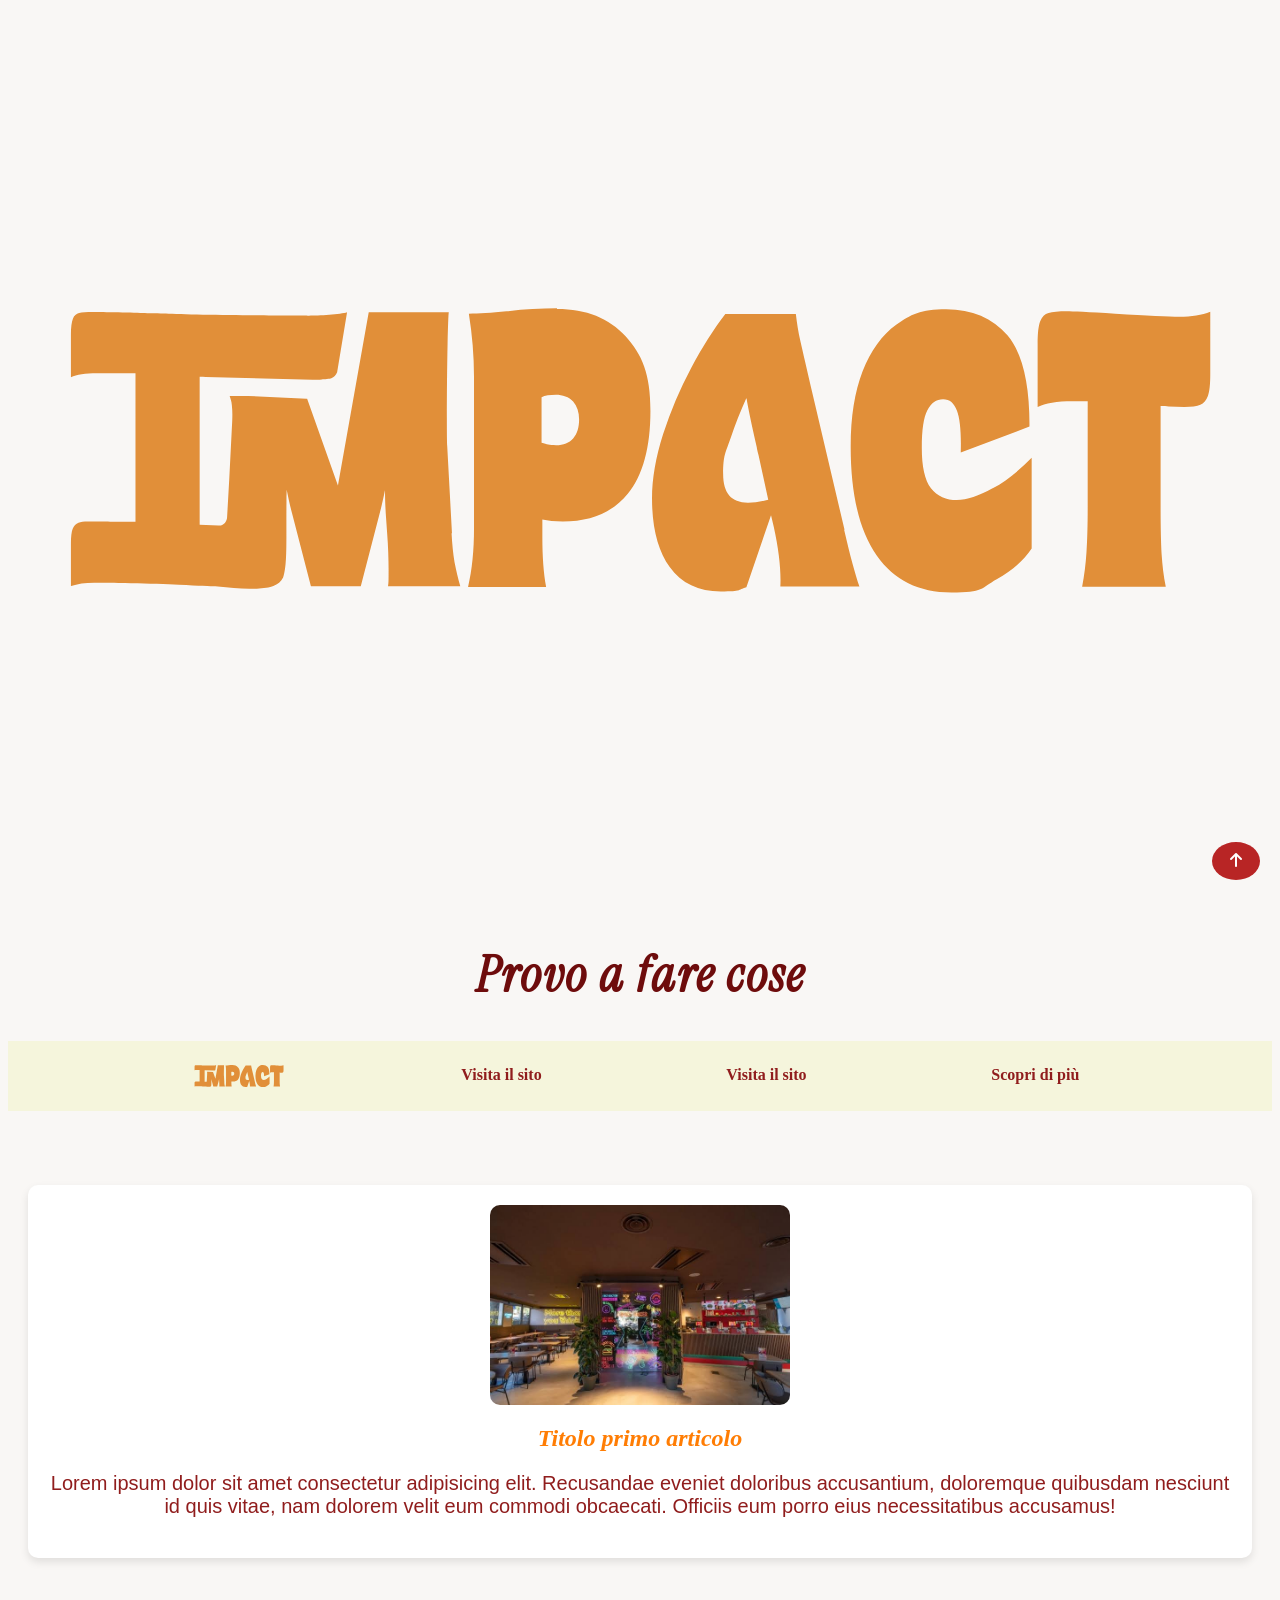
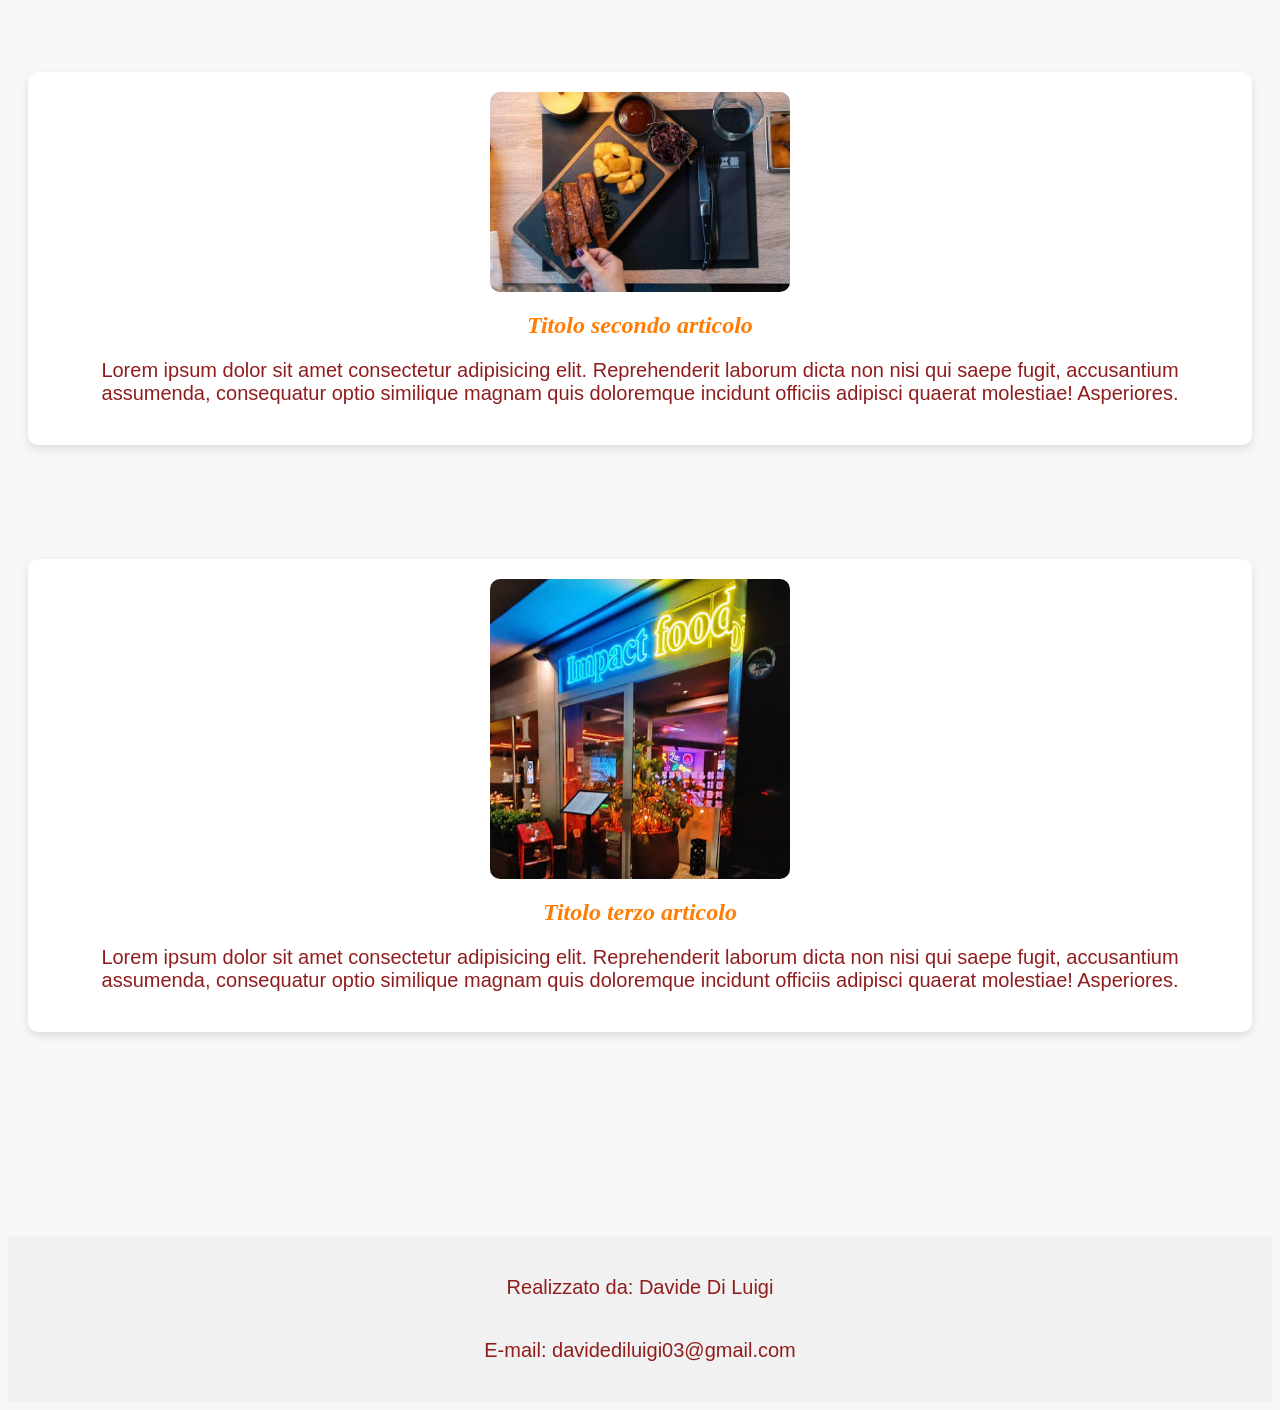
<file: esercizio_html/index.html>
<!DOCTYPE html>
<html lang="it">
<head>
    <meta charset="UTF-8">
    <meta name="viewport" content="width=device-width, initial-scale=1.0">
    <title>Esercizio2</title>
    <link rel="stylesheet" href="style.css">
    <link rel="preconnect" href="https://fonts.googleapis.com">
    <link rel="preconnect" href="https://fonts.gstatic.com" crossorigin>
    <link href="https://fonts.googleapis.com/css2?family=Caacupe+One&family=Instrument+Serif:ital@0;1&display=swap" rel="stylesheet">
    <link rel="stylesheet" href="https://cdnjs.cloudflare.com/ajax/libs/font-awesome/6.4.0/css/all.min.css">
    
</head>
<body id="top">
    
    <div class="background-image"></div>
    
    
    
    
    <header>
        <h1>Provo a fare cose</h1>
    </header>
    
    <nav>
        <img src="./media/logo-impactfood.svg" alt="logo" class="logo">
        
        <a href="https://www.impactfood.it" target="_blank" class="btn">Visita il sito </a>
        
        <a href="https://www.impactfood.it" target="_blank" class="btn">Visita il sito</a>
        
        <a href="scopri-di-piu.html" class="btn">Scopri di più</a>
    </nav>
    <br><br><br>
    <main>
        <section>
            <article>
                <img src="./media/images.jpeg" alt="immagine articolo">
                <h2>Titolo primo articolo</h2>
                <p>Lorem ipsum dolor sit amet consectetur adipisicing elit. Recusandae eveniet doloribus accusantium, doloremque quibusdam nesciunt id quis vitae, nam dolorem velit eum commodi obcaecati. Officiis eum porro eius necessitatibus accusamus!</p>
            </article>
            <br><br><br>
            <article>
                <img src="./media/images-1.jpeg" alt="immagine articolo">
                <h2>Titolo secondo articolo</h2>
                <p>Lorem ipsum dolor sit amet consectetur adipisicing elit. Reprehenderit laborum dicta non nisi qui saepe fugit, accusantium assumenda, consequatur optio similique magnam quis doloremque incidunt officiis adipisci quaerat molestiae! Asperiores.</p>
            </article>
            <br><br><br>
            <article>
                <img src="./media/images-2.jpeg" alt="immagine articolo">
                <h2>Titolo terzo articolo</h2>
                <p>Lorem ipsum dolor sit amet consectetur adipisicing elit. Reprehenderit laborum dicta non nisi qui saepe fugit, accusantium assumenda, consequatur optio similique magnam quis doloremque incidunt officiis adipisci quaerat molestiae! Asperiores.</p>
            </article>
            <br><br><br>
        </section>
    </main>
    <br><br><br><br><br>
    <footer>
        <p>Realizzato da: Davide Di Luigi</p>
        <p>E-mail: davidediluigi03@gmail.com</p>
    </footer>
    
    <a href="#top" class="torna-su"><i class="fas fa-arrow-up"></i></a>
        
        
        
        
        
        
        
        
        
        
        
    </body>
    </html>
</file>
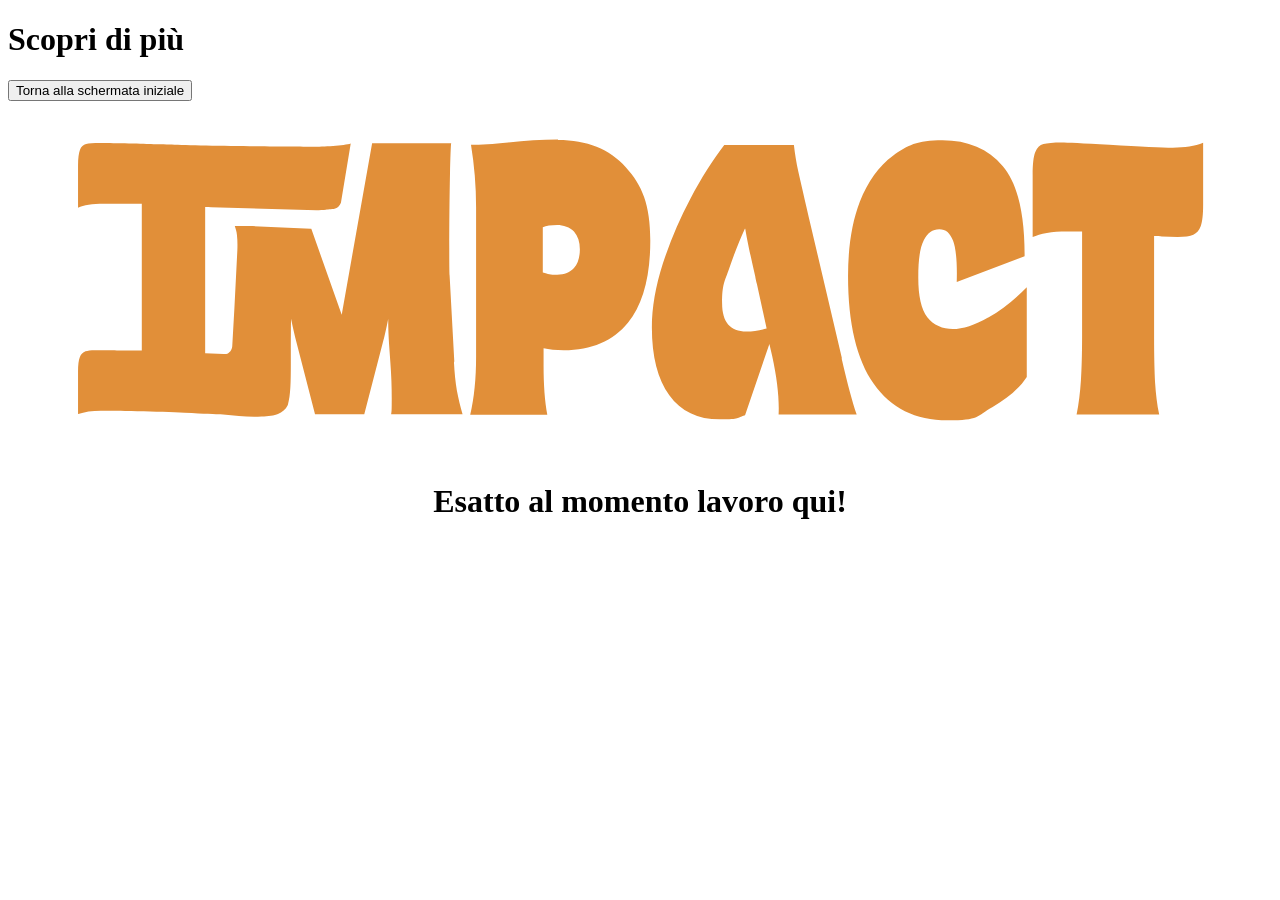
<file: esercizio_html/scopri-di-piu.html>
<!DOCTYPE html>
<html lang="it">
<head>
    <meta charset="UTF-8">
    <meta name="viewport" content="width=device-width, initial-scale=1.0">
    <title>scopri di piu</title>
</head>
<body>

    <h1>Scopri di più</h1>

    <a href="index.html">
    <button type="submit"> Torna alla schermata iniziale</button></a>
    
<img src="media/logo-impactfood.svg">
<h1 style="text-align: center;">Esatto al momento lavoro qui!</h1>

</body>
</html>
</file>
<file: esercizio_html/style.css>
body{
    background-color:rgb(249, 247, 245);
}

html{
    scroll-behavior: smooth;
}


h1{
    color: rgb(110, 12, 12);
    text-align: center;
    font-family: "Instrument Serif", serif;
    font-size:50px;
    font-style:italic;
    letter-spacing:2px;
}

p{
    color:#901d1d;
    font-family: "Caacupe One", sans-serif;
    text-align:center;
    font-size:20px;
    
}

header{
    text-align: center;
}


nav{
    position: sticky;
    top:0;
    z-index: 999;
    height: 70px;
    display: flex;
    align-items: center;
    background-color: beige;
    justify-content: space-evenly;
    padding: 0 20px;
}

nav .logo{
    width: 100px;
    height: auto;
}


nav a{
    text-decoration: none;
    color: #901d1d;
    font-weight: bold;
    padding: 8px 12px;
    border-radius: 5px;
    border-bottom: 2px solid transparent;
    transition: background-color 0.3s ease, color 0.3s ease, border-bottom 0.3s ease;
}

nav a:hover{
    color:beige;
    background-color: #901d1d;
    border-bottom: 2px solid #901d1d;
}

section{
    display: flex;
    flex-wrap: wrap;
    justify-content: center;
    gap: 20px;
    padding: 20px;
}



h2{
    text-align: center;
    color: rgb(255, 125, 4);
    font-style: italic;
}


article img{
    display: block;
    margin: 0 auto;
    width: 300px;
    height: auto;
    border-radius: 10px;
}

article{
    background-color: rgb(255, 255, 255);
    border-radius: 10px;
    padding: 20px;
    box-shadow: 0 4px 8px rgba(0, 0, 0, 0.1);
    margin-bottom: 20px;
    align-items:center;
    min-width:auto;
    min-height:auto;
}

.background-image{
    background-image:url(./media/logo-impactfood.svg);
    height:100vh;
    background-repeat:no-repeat;
    background-attachment: fixed;
    background-size:100% 100%;
    margin:0;
    background-position:center;
    
}   


article img:hover{
    transform: scale(1.1);
    transition: transform 0.3s ease;
}

footer{
    display: flex;
    flex-direction: column;
    align-items: center;
    justify-content: center;
    padding: 20px;
    background-color: #f1f1f1;
}

.torna-su{
    position: fixed;
    bottom: 20px;
    right: 20px;
    padding: 10px 18px;
    background-color: #b82525;
    color: white;
    text-decoration: none;
    border-radius: 50%;
    font-weight: bold;
    text-align: center;
    z-index: 1000;
}

.torna-su:hover{
    background-color: #901d1d;
}


@media (max-width: 768px) {
    nav {
        flex-direction:row;
        height: auto;
    }
    
    nav .logo {
        width: 80px;
    }
    
    .btn {
        padding: 8px 16px;
        font-size: 14px;
    }
    
    h1 {
        font-size: 40px;
    }
    
    p {
        font-size: 18px;
    }
    
    article img {
        width: 250px;
    }
}
</file>
